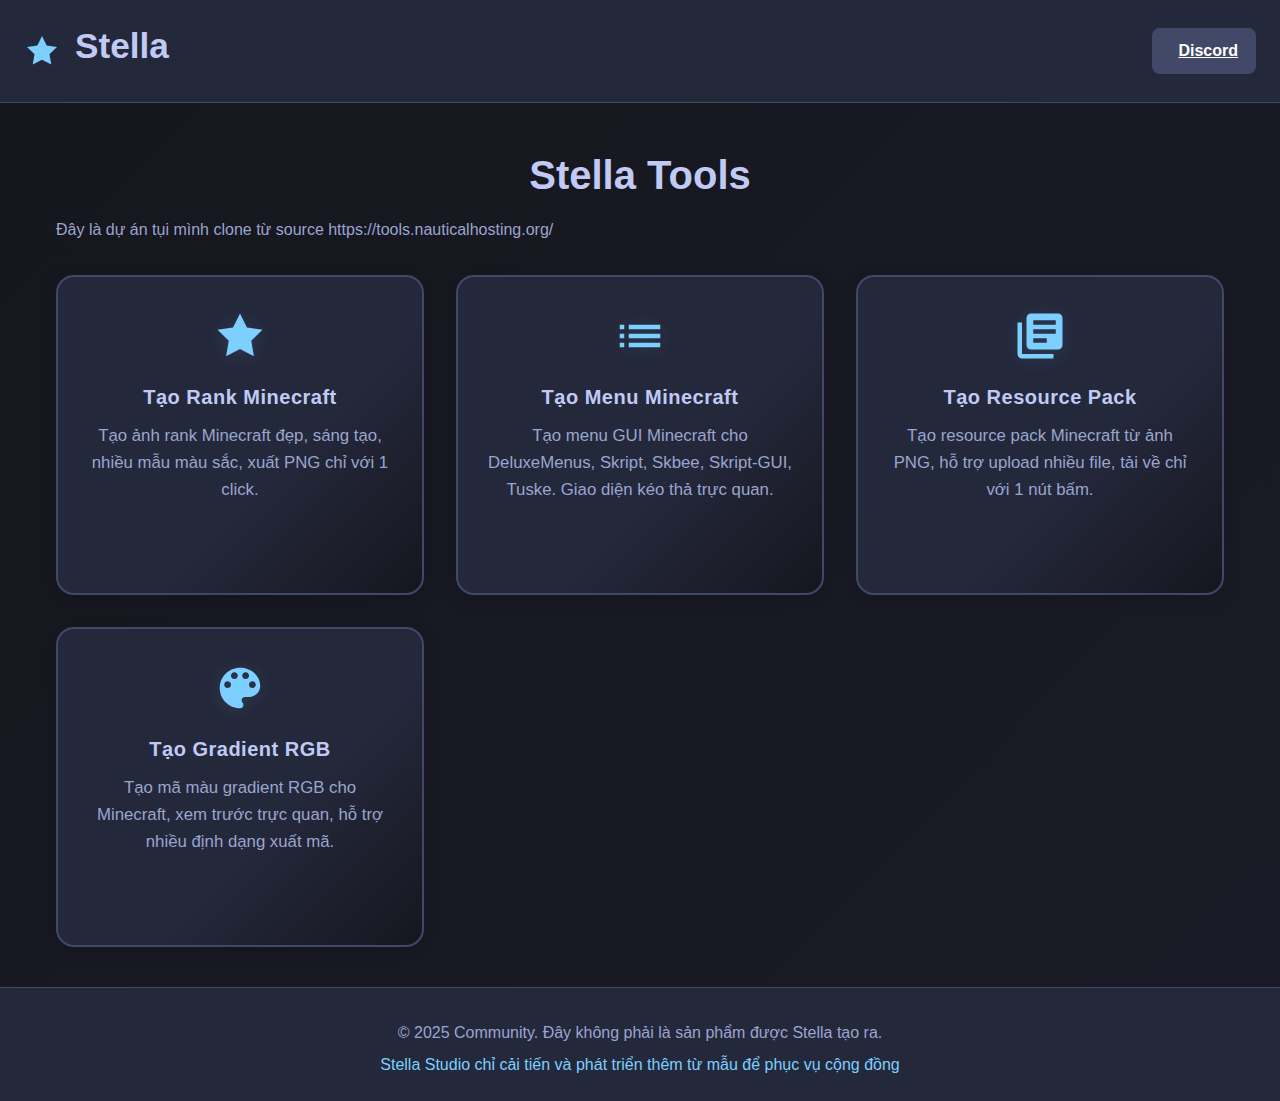
<file: index.html>
<!DOCTYPE html>
<html lang="vi">
<head>
    <meta charset="UTF-8">
    <meta name="viewport" content="width=device-width, initial-scale=1.0">
    <title>Stella Tools - Trang Chủ</title>
    <link rel="stylesheet" href="css/index.css">
</head>
<body>
    <!-- Navigation -->
    <nav>
        <div class="nav-container">
            <div class="nav-logo">
                <svg viewBox="0 0 24 24" xmlns="http://www.w3.org/2000/svg">
                    <path d="M12 2l3.09 6.26L22 9.27l-5 4.87 1.18 6.88L12 17.77l-6.18 3.25L7 14.14 2 9.27l6.91-1.01L12 2z"/>
                </svg>
                <h1>Stella</h1>
            </div>
            <div class="nav-buttons">
                <a href="https://discord.com/servers/stella-studio-minecraft-894469438009651230" target="_blank" class="nav-btn secondary">
                    <svg viewBox="0 0 24 24" fill="currentColor">
                        <path d="M20.317 4.37a19.791 19.791 0 0 0-4.885-1.515.074.074 0 0 0-.079.037c-.21.375-.444.864-.608 1.25a18.27 18.27 0 0 0-5.487 0 12.64 12.64 0 0 0-.617-1.25.077.077 0 0 0-.079-.037A19.736 19.736 0 0 0 3.677 4.37a.07.07 0 0 0-.032.027C.533 9.046-.32 13.58.099 18.057a.082.082 0 0 0 .031.057 19.9 19.9 0 0 0 5.993 3.03.078.078 0 0 0 .084-.028c.462-.63.874-1.295 1.226-1.994a.076.076 0 0 0-.041-.106 13.107 13.107 0 0 1-1.872-.892.077.077 0 0 1-.008-.128 10.2 10.2 0 0 0 .372-.292.074.074 0 0 1 .077-.01c3.928 1.793 8.18 1.793 12.062 0a.074.074 0 0 1 .078.01c.12.098.246.197.373.292a.077.077 0 0 1-.006.127 12.299 12.299 0 0 1-1.873.892.077.077 0 0 0-.041.107c.36.698.772 1.362 1.225 1.993a.076.076 0 0 0 .084.028 19.839 19.839 0 0 0 6.002-3.03.077.077 0 0 0 .032-.054c.5-5.177-.838-9.674-3.549-13.66a.061.061 0 0 0-.031-.03zM8.02 15.33c-1.183 0-2.157-1.085-2.157-2.419 0-1.333.956-2.419 2.157-2.419 1.21 0 2.176 1.096 2.157 2.42 0 1.333-.956 2.418-2.157 2.418zm7.975 0c-1.183 0-2.157-1.085-2.157-2.419 0-1.333.955-2.419 2.157-2.419 1.21 0 2.176 1.096 2.157 2.42 0 1.333-.946 2.418-2.157 2.418z"/>
                    </svg>
                    Discord
                </a>
            </div>
        </div>
    </nav>

    <!-- Main Content -->
    <main>
        <section class="hero">
            <h1>Stella Tools</h1>
            <p>Đây là dự án tụi mình clone từ source https://tools.nauticalhosting.org/</p>
        </section>
        <section class="tools-section">
            <div class="tools-grid">
                <!-- Rank Generator -->
                <div class="tool-card" onclick="window.location.href='rankgen.html'">
                    <svg class="tool-icon" viewBox="0 0 24 24" fill="currentColor">
                        <path d="M12 2l3.09 6.26L22 9.27l-5 4.87 1.18 6.88L12 17.77l-6.18 3.25L7 14.14 2 9.27l6.91-1.01L12 2z"/>
                    </svg>
                    <h3>Tạo Rank Minecraft</h3>
                    <p>Tạo ảnh rank Minecraft đẹp, sáng tạo, nhiều mẫu màu sắc, xuất PNG chỉ với 1 click.</p>
                </div>
                <!-- Menu Generator -->
                <div class="tool-card" onclick="window.location.href='menugen.html'">
                    <svg class="tool-icon" viewBox="0 0 24 24" fill="currentColor">
                        <path d="M3 13h2v-2H3v2zm0 4h2v-2H3v2zm0-8h2V7H3v2zm4 4h14v-2H7v2zm0 4h14v-2H7v2zM7 7v2h14V7H7z"/>
                    </svg>
                    <h3>Tạo Menu Minecraft</h3>
                    <p>Tạo menu GUI Minecraft cho DeluxeMenus, Skript, Skbee, Skript-GUI, Tuske. Giao diện kéo thả trực quan.</p>
                </div>
                <!-- Pack Generator -->
                <div class="tool-card" onclick="window.location.href='packgen.html'">
                    <svg class="tool-icon" viewBox="0 0 24 24" fill="currentColor">
                        <path d="M4 6H2v14c0 1.1.9 2 2 2h14v-2H4V6zm16-4H8c-1.1 0-2 .9-2 2v12c0 1.1.9 2 2 2h12c1.1 0 2-.9 2-2V4c0-1.1-.9-2-2-2zm-1 9H9V9h10v2zm-4 4H9v-2h6v2zm4-8H9V5h10v2z"/>
                    </svg>
                    <h3>Tạo Resource Pack</h3>
                    <p>Tạo resource pack Minecraft từ ảnh PNG, hỗ trợ upload nhiều file, tải về chỉ với 1 nút bấm.</p>
                </div>
                <!-- RGB Generator -->
                <div class="tool-card" onclick="window.location.href='rgbgen.html'">
                    <svg class="tool-icon" viewBox="0 0 24 24" fill="currentColor">
                        <path d="M12 3c-4.97 0-9 4.03-9 9s4.03 9 9 9c.83 0 1.5-.67 1.5-1.5 0-.39-.15-.74-.39-1.01-.23-.26-.38-.61-.38-.99 0-.83.67-1.5 1.5-1.5H16c2.76 0 5-2.24 5-5 0-4.42-4.03-8-9-8zm-5.5 9c-.83 0-1.5-.67-1.5-1.5S5.67 9 6.5 9 8 9.67 8 10.5 7.33 12 6.5 12zm3-4C8.67 8 8 7.33 8 6.5S8.67 5 9.5 5s1.5.67 1.5 1.5S10.33 8 9.5 8zm5 0c-.83 0-1.5-.67-1.5-1.5S13.67 5 14.5 5s1.5.67 1.5 1.5S15.33 8 14.5 8zm3 4c-.83 0-1.5-.67-1.5-1.5S16.67 9 17.5 9s1.5.67 1.5 1.5-.67 1.5-1.5 1.5z"/>
                    </svg>
                    <h3>Tạo Gradient RGB</h3>
                    <p>Tạo mã màu gradient RGB cho Minecraft, xem trước trực quan, hỗ trợ nhiều định dạng xuất mã.</p>
                </div>
            </div>
        </section>
    </main>
    <!-- Footer -->
    <footer>
        <div class="footer-content">
            <p>&copy; 2025 Community. Đây không phải là sản phẩm được Stella tạo ra.</p>
            <p style="color: var(--accent);">Stella Studio chỉ cải tiến và phát triển thêm từ mẫu để phục vụ cộng đồng</p>
        </div>
    </footer>
</body>
</html>
</file>
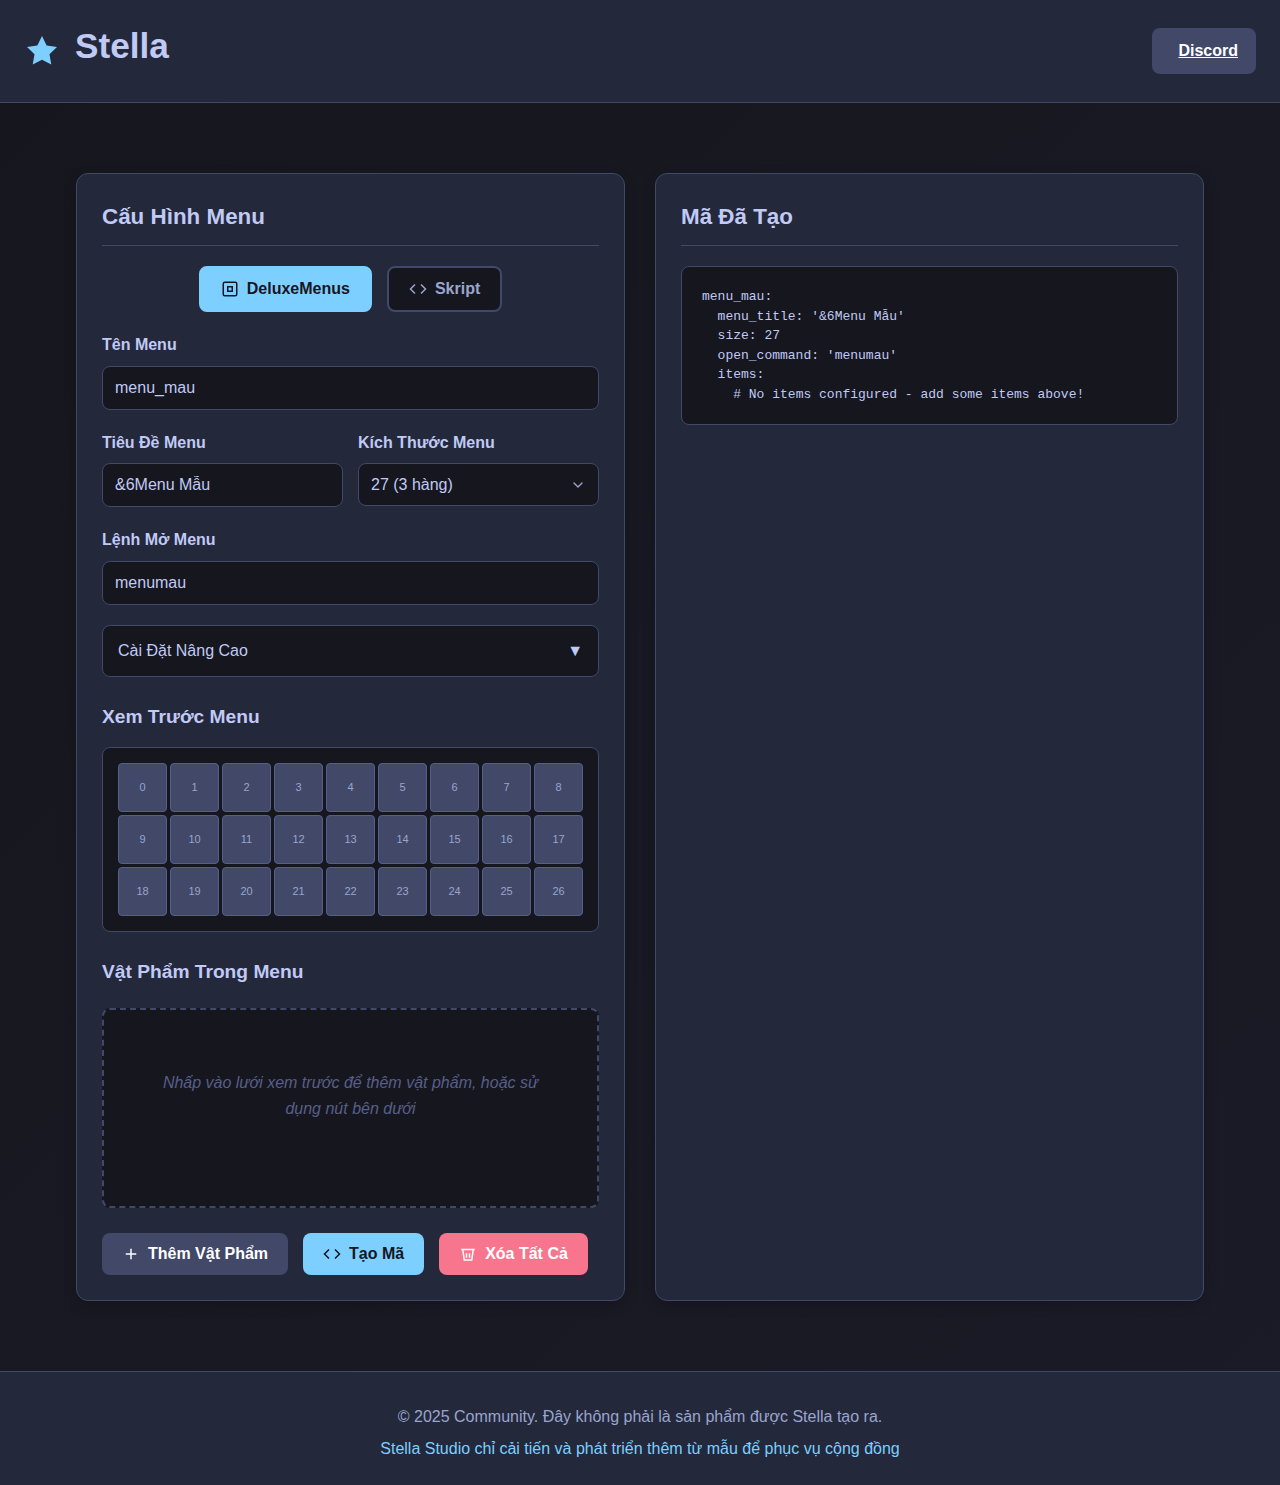
<file: menugen.html>
<!DOCTYPE html>
<html lang="vi">
<head>
    <meta charset="UTF-8">
    <meta name="viewport" content="width=device-width, initial-scale=1.0">
    <title>Tạo Menu Minecraft - Stella Tools</title>
    <link rel="stylesheet" href="css/index.css">
    <link rel="stylesheet" href="css/menugen.css">
</head>
<body>
    <!-- Navigation -->
    <nav>
        <div class="nav-container">
            <div class="nav-logo">
                <svg viewBox="0 0 24 24" xmlns="http://www.w3.org/2000/svg">
                    <path d="M12 2l3.09 6.26L22 9.27l-5 4.87 1.18 6.88L12 17.77l-6.18 3.25L7 14.14 2 9.27l6.91-1.01L12 2z"/>
                </svg>
                <h1>Stella</h1>
            </div>
            <div class="nav-buttons">
                <a href="https://discord.com/servers/stella-studio-minecraft-894469438009651230" target="_blank" class="nav-btn secondary">
                    <svg viewBox="0 0 24 24" fill="currentColor">
                        <path d="M20.317 4.37a19.791 19.791 0 0 0-4.885-1.515.074.074 0 0 0-.079.037c-.21.375-.444.864-.608 1.25a18.27 18.27 0 0 0-5.487 0 12.64 12.64 0 0 0-.617-1.25.077.077 0 0 0-.079-.037A19.736 19.736 0 0 0 3.677 4.37a.07.07 0 0 0-.032.027C.533 9.046-.32 13.58.099 18.057a.082.082 0 0 0 .031.057 19.9 19.9 0 0 0 5.993 3.03.078.078 0 0 0 .084-.028c.462-.63.874-1.295 1.226-1.994a.076.076 0 0 0-.041-.106 13.107 13.107 0 0 1-1.872-.892.077.077 0 0 1-.008-.128 10.2 10.2 0 0 0 .372-.292.074.074 0 0 1 .077-.01c3.928 1.793 8.18 1.793 12.062 0a.074.074 0 0 1 .078.01c.12.098.246.197.373.292a.077.077 0 0 1-.006.127 12.299 12.299 0 0 1-1.873.892.077.077 0 0 0-.041.107c.36.698.772 1.362 1.225 1.993a.076.076 0 0 0 .084.028 19.839 19.839 0 0 0 6.002-3.03.077.077 0 0 0 .032-.054c.5-5.177-.838-9.674-3.549-13.66a.061.061 0 0 0-.031-.03zM8.02 15.33c-1.183 0-2.157-1.085-2.157-2.419 0-1.333.956-2.419 2.157-2.419 1.21 0 2.176 1.096 2.157 2.42 0 1.333-.956 2.418-2.157 2.418zm7.975 0c-1.183 0-2.157-1.085-2.157-2.419 0-1.333.955-2.419 2.157-2.419 1.21 0 2.176 1.096 2.157 2.42 0 1.333-.946 2.418-2.157 2.418z"/>
                    </svg>
                    Discord
                </a>
            </div>
        </div>
    </nav>

    <!-- Main Content -->
    <main>
        <div class="container">
            <div class="card">
                <h2>Cấu Hình Menu</h2>

                <div class="format-selector">
                    <button class="format-btn active" onclick="selectFormat('deluxemenus')">
                        <svg width="18" height="18" viewBox="0 0 24 24" fill="none" stroke="currentColor" stroke-width="2">
                            <rect x="3" y="3" width="18" height="18" rx="2" ry="2"/>
                            <path d="M9 9h6v6h-6z"/>
                        </svg>
                        DeluxeMenus
                    </button>
                    <button class="format-btn" onclick="selectFormat('skript')">
                        <svg width="18" height="18" viewBox="0 0 24 24" fill="none" stroke="currentColor" stroke-width="2">
                            <polyline points="16 18 22 12 16 6"></polyline>
                            <polyline points="8 6 2 12 8 18"></polyline>
                        </svg>
                        Skript
                    </button>
                </div>

                <div class="skript-addon-selector" id="skriptAddonSelector">
                    <button class="addon-btn active" onclick="selectSkriptAddon('builtin')">GUI Mặc Định</button>
                    <button class="addon-btn" onclick="selectSkriptAddon('skriptgui')">Skript-GUI</button>
                    <button class="addon-btn" onclick="selectSkriptAddon('skbee')">skBee</button>
                    <button class="addon-btn" onclick="selectSkriptAddon('tuske')">TuSKe</button>
                </div>

                <div class="form-group">
                    <label for="menuName">Tên Menu</label>
                    <input type="text" id="menuName" placeholder="menu_cua_toi" value="menu_mau">
                </div>

                <div class="form-row">
                    <div class="form-group">
                        <label for="menuTitle">Tiêu Đề Menu</label>
                        <input type="text" id="menuTitle" placeholder="&6Menu Của Tôi" value="&6Menu Mẫu">
                    </div>
                    <div class="form-group">
                        <label for="menuSize">Kích Thước Menu</label>
                        <select id="menuSize">
                            <option value="9">9 (1 hàng)</option>
                            <option value="18">18 (2 hàng)</option>
                            <option value="27" selected>27 (3 hàng)</option>
                            <option value="36">36 (4 hàng)</option>
                            <option value="45">45 (5 hàng)</option>
                            <option value="54">54 (6 hàng)</option>
                        </select>
                    </div>
                </div>

                <div class="form-group" id="openCommandGroup">
                    <label for="openCommand">Lệnh Mở Menu</label>
                    <input type="text" id="openCommand" placeholder="openmenu" value="menumau">
                </div>

                <div class="accordion">
                    <div class="accordion-header" onclick="toggleAccordion('advanced-settings')">
                        Cài Đặt Nâng Cao
                        <span>▼</span>
                    </div>
                    <div class="accordion-content" id="advanced-settings">
                        <div class="form-group" id="permissionGroup">
                            <label for="permission">Quyền Truy Cập</label>
                            <input type="text" id="permission" placeholder="menu.example">
                        </div>
                        <div class="form-group" id="updateIntervalGroup">
                            <label for="updateInterval">Thời Gian Cập Nhật (tick)</label>
                            <input type="number" id="updateInterval" placeholder="20" value="20">
                        </div>
                    </div>
                </div>

                <div class="preview-section">
                    <h3>Xem Trước Menu</h3>
                    <div class="preview-grid" id="menuPreview"></div>
                </div>

                <div class="preview-section">
                    <h3>Vật Phẩm Trong Menu</h3>
                    <div class="items-container" id="itemsContainer">
                        <div class="empty-state">
                            Nhấp vào lưới xem trước để thêm vật phẩm, hoặc sử dụng nút bên dưới
                        </div>
                    </div>
                </div>

                <div class="button-group">
                    <button class="secondary" onclick="addMenuItem()">
                        <svg width="18" height="18" viewBox="0 0 24 24" fill="none" stroke="currentColor" stroke-width="2">
                            <line x1="12" y1="5" x2="12" y2="19"></line>
                            <line x1="5" y1="12" x2="19" y2="12"></line>
                        </svg>
                        Thêm Vật Phẩm
                    </button>
                    <button onclick="generateCode()">
                        <svg width="18" height="18" viewBox="0 0 24 24" fill="none" stroke="currentColor" stroke-width="2">
                            <polyline points="16 18 22 12 16 6"></polyline>
                            <polyline points="8 6 2 12 8 18"></polyline>
                        </svg>
                        Tạo Mã
                    </button>
                    <button class="danger" onclick="clearAll()">
                        <svg width="18" height="18" viewBox="0 0 24 24" fill="none" stroke="currentColor" stroke-width="2">
                            <polyline points="3 6 5 6 21 6"></polyline>
                            <path d="m19 6-2 14H7L5 6"></path>
                            <path d="M10 11v6"></path>
                            <path d="M14 11v6"></path>
                        </svg>
                        Xóa Tất Cả
                    </button>
                </div>
            </div>

            <div class="card">
                <h2>Mã Đã Tạo</h2>
                <div class="output-container" id="output">
                    <div class="format-indicator" id="formatIndicator">DeluxeMenus</div>
                    <button class="copy-btn" onclick="copyToClipboard()">
                        <svg width="16" height="16" viewBox="0 0 24 24" fill="none" stroke="currentColor" stroke-width="2">
                            <rect x="9" y="9" width="13" height="13" rx="2" ry="2"></rect>
                            <path d="M5 15H4a2 2 0 0 1-2-2V4a2 2 0 0 1 2-2h9a2 2 0 0 1 2 2v1"></path>
                        </svg>
                        Sao Chép
                    </button>
                    Nhấp "Tạo Mã" để xem cấu hình của bạn...
                </div>
            </div>
        </div>
    </main>

    <!-- Footer -->
    <footer>
        <div class="footer-content">
            <p>&copy; 2025 Community. Đây không phải là sản phẩm được Stella tạo ra.</p>
            <p style="color: var(--accent);">Stella Studio chỉ cải tiến và phát triển thêm từ mẫu để phục vụ cộng đồng</p>
        </div>
    </footer>

    <script src="js/menugen.js"></script>
</body>
</html>
</file>
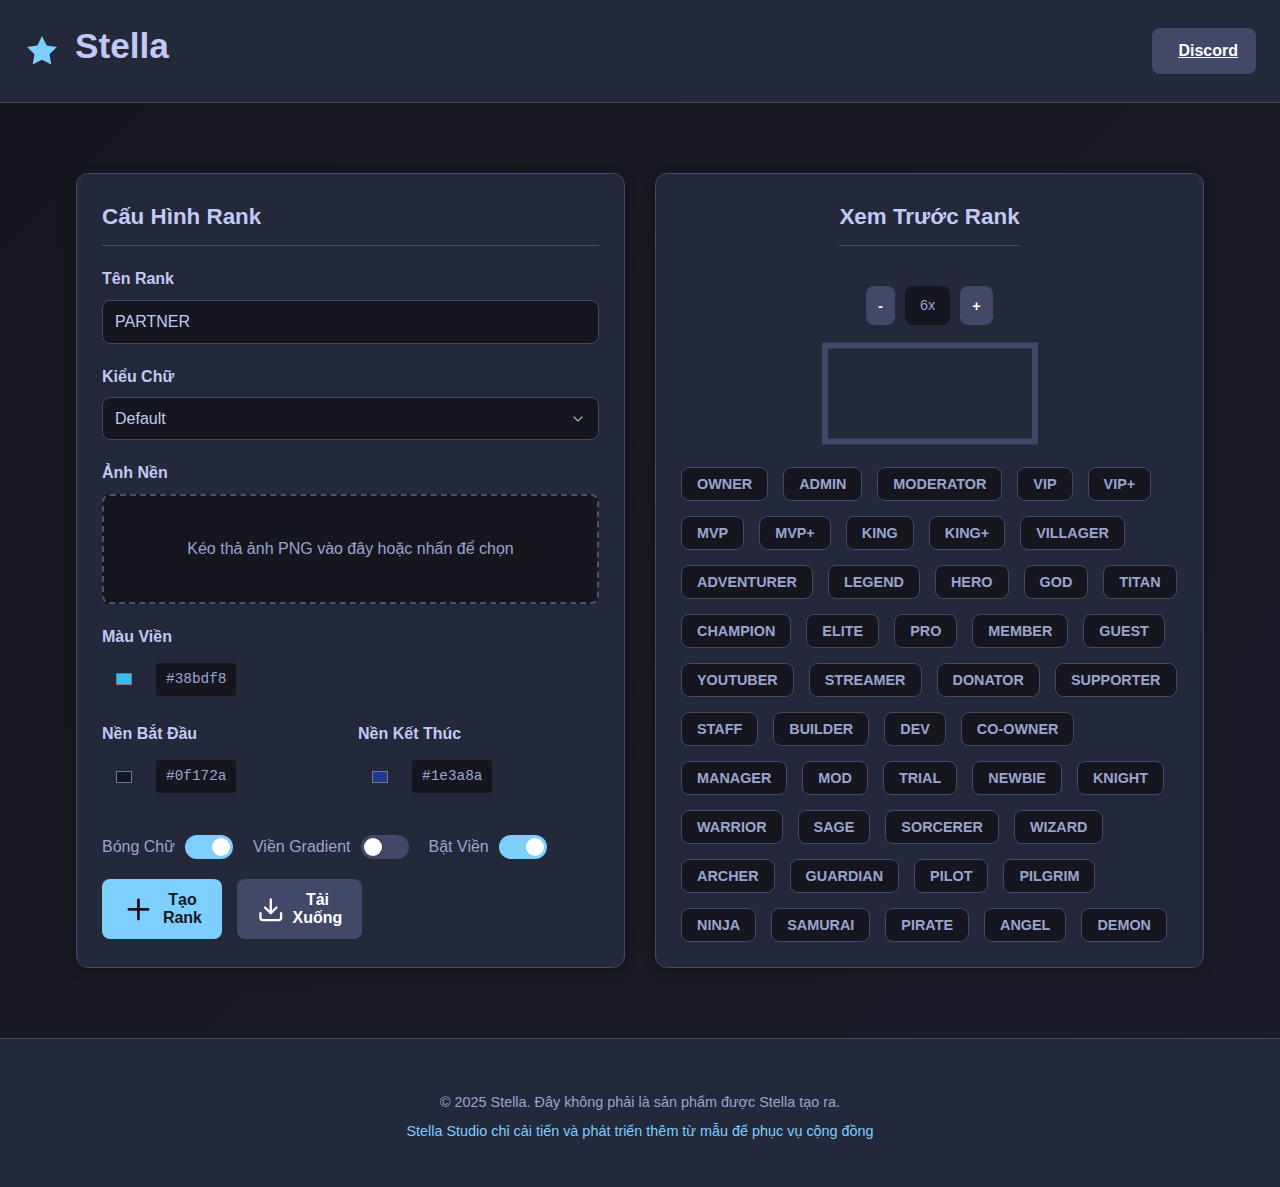
<file: rankgen.html>
<!DOCTYPE html>
<html lang="vi">
<head>
  <meta charset="UTF-8">
  <meta name="viewport" content="width=device-width, initial-scale=1.0">
  <title>Tạo Rank Minecraft - Stella Tools</title>
  <link rel="stylesheet" href="css/index.css">
  <link rel="stylesheet" href="css/rankgen.css">
</head>
<body>
  <!-- Navigation -->
  <nav>
    <div class="nav-container">
      <div class="nav-logo">
        <svg viewBox="0 0 24 24" xmlns="http://www.w3.org/2000/svg">
          <path d="M12 2l3.09 6.26L22 9.27l-5 4.87 1.18 6.88L12 17.77l-6.18 3.25L7 14.14 2 9.27l6.91-1.01L12 2z"/>
        </svg>
        <h1>Stella</h1>
      </div>
      <div class="nav-buttons">
        <a href="https://discord.com/servers/stella-studio-minecraft-894469438009651230" target="_blank" class="nav-btn secondary">
          <svg viewBox="0 0 24 24" fill="currentColor">
            <path d="M20.317 4.37a19.791 19.791 0 0 0-4.885-1.515.074.074 0 0 0-.079.037c-.21.375-.444.864-.608 1.25a18.27 18.27 0 0 0-5.487 0 12.64 12.64 0 0 0-.617-1.25.077.077 0 0 0-.079-.037A19.736 19.736 0 0 0 3.677 4.37a.07.07 0 0 0-.032.027C.533 9.046-.32 13.58.099 18.057a.082.082 0 0 0 .031.057 19.9 19.9 0 0 0 5.993 3.03.078.078 0 0 0 .084-.028c.462-.63.874-1.295 1.226-1.994a.076.076 0 0 0-.041-.106 13.107 13.107 0 0 1-1.872-.892.077.077 0 0 1-.008-.128 10.2 10.2 0 0 0 .372-.292.074.074 0 0 1 .077-.01c3.928 1.793 8.18 1.793 12.062 0a.074.074 0 0 1 .078.01c.12.098.246.197.373.292a.077.077 0 0 1-.006.127 12.299 12.299 0 0 1-1.873.892.077.077 0 0 0-.041.107c.36.698.772 1.362 1.225 1.993a.076.076 0 0 0 .084.028 19.839 19.839 0 0 0 6.002-3.03.077.077 0 0 0 .032-.054c.5-5.177-.838-9.674-3.549-13.66a.061.061 0 0 0-.031-.03zM8.02 15.33c-1.183 0-2.157-1.085-2.157-2.419 0-1.333.956-2.419 2.157-2.419 1.21 0 2.176 1.096 2.157 2.42 0 1.333-.956 2.418-2.157 2.418zm7.975 0c-1.183 0-2.157-1.085-2.157-2.419 0-1.333.955-2.419 2.157-2.419 1.21 0 2.176 1.096 2.157 2.42 0 1.333-.946 2.418-2.157 2.418z"/>
          </svg>
          Discord
        </a>
      </div>
    </div>
  </nav>

  <!-- Main Content -->
  <main>
    <div class="container">
      <div class="card">
        <h2>Cấu Hình Rank</h2>
        <div class="form-group">
          <label for="rankText">Tên Rank</label>
          <input type="text" id="rankText" value="PARTNER" placeholder="Nhập tên rank..." maxlength="15">
        </div>
        <div class="form-group">
          <label for="fontStyle">Kiểu Chữ</label>
          <select id="fontStyle">
            <option value="default">Mặc Định</option>
            <option value="rounded">Bo Góc</option>
            <option value="small">Nhỏ</option>
            <option value="big_ranks">Lớn</option>
            <option value="border_ranks">Viền</option>
          </select>
        </div>
        <div class="form-group">
          <label for="backgroundImage">Ảnh Nền</label>
          <div class="drop-zone" id="dropZone">
            <p>Kéo thả ảnh PNG vào đây hoặc nhấn để chọn</p>
            <input type="file" id="backgroundImageInput" accept="image/png" style="display: none;">
          </div>
          <div class="background-controls" id="backgroundControls" style="display: none;">
            <button type="button" id="removeBackground" class="secondary">Xóa Ảnh Nền</button>
            <span id="backgroundInfo"></span>
          </div>
        </div>
        <div class="form-row">
          <div class="form-group">
            <label for="borderColor">Màu Viền</label>
            <div class="color-preview">
              <input type="color" id="borderColor" value="#38bdf8">
              <span class="color-value" id="borderColorValue">#38bdf8</span>
            </div>
          </div>
          <div class="form-group" style="display: none;">
            <label for="borderEndColor">Màu Viền Kết Thúc</label>
            <div class="color-preview">
              <input type="color" id="borderEndColor" value="#38bdf8">
              <span class="color-value" id="borderEndColorValue">#38bdf8</span>
            </div>
          </div>
        </div>
        <div class="form-row">
          <div class="form-group">
            <label for="bgColorStart">Nền Bắt Đầu</label>
            <div class="color-preview">
              <input type="color" id="bgColorStart" value="#0f172a">
              <span class="color-value" id="bgStartValue">#0f172a</span>
            </div>
          </div>
          <div class="form-group">
            <label for="bgColorEnd">Nền Kết Thúc</label>
            <div class="color-preview">
              <input type="color" id="bgColorEnd" value="#1e3a8a">
              <span class="color-value" id="bgEndValue">#1e3a8a</span>
            </div>
          </div>
        </div>
        <div class="options">
          <label class="option-toggle" style="display: flex;">
            <span>Bóng Chữ</span>
            <label class="toggle">
              <input type="checkbox" id="enableShadow" checked>
              <span class="slider"></span>
            </label>
          </label>
          <label class="option-toggle">
            <span>Viền Gradient</span>
            <label class="toggle">
              <input type="checkbox" id="enableGradientBorder">
              <span class="slider"></span>
            </label>
          </label>
          <label class="option-toggle">
            <span>Bật Viền</span>
            <label class="toggle">
              <input type="checkbox" id="enableBorder" checked>
              <span class="slider"></span>
            </label>
          </label>
        </div>
        <div class="button-group">
          <button id="generateBtn" onclick="generateRank()">
            <svg xmlns="http://www.w3.org/2000/svg" viewBox="0 0 24 24" fill="none" stroke="currentColor" stroke-width="2" stroke-linecap="round" stroke-linejoin="round">
              <path d="M12 5v14M5 12h14"></path>
            </svg>
            Tạo Rank
          </button>
          <button id="downloadBtn" onclick="downloadImage()" class="secondary">
            <svg xmlns="http://www.w3.org/2000/svg" viewBox="0 0 24 24" fill="none" stroke="currentColor" stroke-width="2" stroke-linecap="round" stroke-linejoin="round">
              <path d="M21 15v4a2 2 0 01-2 2H5a2 2 0 01-2-2v-4M7 10l5 5 5-5M12 15V3"></path>
            </svg>
            Tải Xuống
          </button>
        </div>
      </div>
      <div class="card output-area">
        <h2 class="preview-header">Xem Trước Rank</h2>
        <div class="zoom-controls">
          <button class="zoom-btn" onclick="adjustZoom(-1)">-</button>
          <span class="zoom-level" id="zoomLevel">6x</span>
          <button class="zoom-btn" onclick="adjustZoom(1)">+</button>
        </div>
        <div class="rank-wrapper">
          <canvas id="rankCanvas" class="rank-display" width="34" height="15" style="display: block;"></canvas>
          <div id="loadingIndicator" class="loading-indicator" style="display: none;">
            <svg xmlns="http://www.w3.org/2000/svg" width="24" height="24" viewBox="0 0 24 24" fill="none" stroke="currentColor" stroke-width="2" stroke-linecap="round" stroke-linejoin="round">
              <circle cx="12" cy="12" r="10"></circle>
              <path d="M12 6v6l4 2"></path>
            </svg>
            Đang tải font...
          </div>
        </div>
        <div class="examples">
          <button class="example-btn" onclick="loadExample('OWNER', '#ff0000', '#ff0000', '#000000', '#3b0764', true, 'default', false)">OWNER</button>
          <button class="example-btn" onclick="loadExample('ADMIN', '#ffff00', '#ffff00', '#3b0764', '#701a75', true, 'default', false)">ADMIN</button>
          <button class="example-btn" onclick="loadExample('MODERATOR', '#00ff00', '#0000ff', '#0f172a', '#1e3a8a', true, 'default', true)">MODERATOR</button>
          <button class="example-btn" onclick="loadExample('VIP', '#f59e0b', '#f59e0b', '#16161e', '#7c2d12', true, 'default', false)">VIP</button>
          <button class="example-btn" onclick="loadExample('VIP+', '#fbbf24', '#f59e0b', '#16161e', '#fde68a', true, 'default', true)">VIP+</button>
          <button class="example-btn" onclick="loadExample('MVP', '#38bdf8', '#38bdf8', '#16161e', '#0ea5e9', true, 'default', false)">MVP</button>
          <button class="example-btn" onclick="loadExample('MVP+', '#0ea5e9', '#38bdf8', '#16161e', '#7dd3fc', true, 'default', true)">MVP+</button>
          <button class="example-btn" onclick="loadExample('KING', '#a21caf', '#a21caf', '#16161e', '#f472b6', true, 'default', false)">KING</button>
          <button class="example-btn" onclick="loadExample('KING+', '#f472b6', '#a21caf', '#16161e', '#f9a8d4', true, 'default', true)">KING+</button>
          <button class="example-btn" onclick="loadExample('VILLAGER', '#a3e635', '#a3e635', '#16161e', '#84cc16', false, 'default', false)">VILLAGER</button>
          <button class="example-btn" onclick="loadExample('ADVENTURER', '#f87171', '#fbbf24', '#16161e', '#f472b6', true, 'default', false)">ADVENTURER</button>
          <button class="example-btn" onclick="loadExample('LEGEND', '#f43f5e', '#f59e42', '#16161e', '#fbbf24', true, 'default', true)">LEGEND</button>
          <button class="example-btn" onclick="loadExample('HERO', '#2563eb', '#38bdf8', '#16161e', '#a5b4fc', true, 'default', false)">HERO</button>
          <button class="example-btn" onclick="loadExample('GOD', '#f59e42', '#f43f5e', '#16161e', '#fde68a', true, 'default', true)">GOD</button>
          <button class="example-btn" onclick="loadExample('TITAN', '#7c3aed', '#f472b6', '#16161e', '#a21caf', true, 'default', false)">TITAN</button>
          <button class="example-btn" onclick="loadExample('CHAMPION', '#fbbf24', '#38bdf8', '#16161e', '#f472b6', true, 'default', true)">CHAMPION</button>
          <button class="example-btn" onclick="loadExample('ELITE', '#a3e635', '#38bdf8', '#16161e', '#fbbf24', true, 'default', false)">ELITE</button>
          <button class="example-btn" onclick="loadExample('PRO', '#f43f5e', '#38bdf8', '#16161e', '#fbbf24', true, 'default', false)">PRO</button>
          <button class="example-btn" onclick="loadExample('MEMBER', '#38bdf8', '#a3e635', '#16161e', '#fbbf24', false, 'default', false)">MEMBER</button>
          <button class="example-btn" onclick="loadExample('GUEST', '#a1a1aa', '#a1a1aa', '#16161e', '#d4d4d8', false, 'default', false)">GUEST</button>
          <button class="example-btn" onclick="loadExample('YOUTUBER', '#ef4444', '#fbbf24', '#16161e', '#fde68a', true, 'default', true)">YOUTUBER</button>
          <button class="example-btn" onclick="loadExample('STREAMER', '#a21caf', '#38bdf8', '#16161e', '#f472b6', true, 'default', false)">STREAMER</button>
          <button class="example-btn" onclick="loadExample('DONATOR', '#f59e0b', '#fbbf24', '#16161e', '#fde68a', true, 'default', false)">DONATOR</button>
          <button class="example-btn" onclick="loadExample('SUPPORTER', '#38bdf8', '#a3e635', '#16161e', '#fbbf24', false, 'default', false)">SUPPORTER</button>
          <button class="example-btn" onclick="loadExample('STAFF', '#f43f5e', '#fbbf24', '#16161e', '#fde68a', true, 'default', false)">STAFF</button>
          <button class="example-btn" onclick="loadExample('BUILDER', '#a3e635', '#38bdf8', '#16161e', '#fbbf24', false, 'default', false)">BUILDER</button>
          <button class="example-btn" onclick="loadExample('DEV', '#7c3aed', '#38bdf8', '#16161e', '#a21caf', true, 'default', false)">DEV</button>
          <button class="example-btn" onclick="loadExample('CO-OWNER', '#f43f5e', '#ff0000', '#16161e', '#fde68a', true, 'default', true)">CO-OWNER</button>
          <button class="example-btn" onclick="loadExample('MANAGER', '#fbbf24', '#f59e0b', '#16161e', '#fde68a', true, 'default', false)">MANAGER</button>
          <button class="example-btn" onclick="loadExample('MOD', '#00ff00', '#0000ff', '#0f172a', '#1e3a8a', true, 'default', true)">MOD</button>
          <button class="example-btn" onclick="loadExample('TRIAL', '#a1a1aa', '#fbbf24', '#16161e', '#fde68a', false, 'default', false)">TRIAL</button>
          <button class="example-btn" onclick="loadExample('NEWBIE', '#38bdf8', '#a1a1aa', '#16161e', '#fbbf24', false, 'default', false)">NEWBIE</button>
          <button class="example-btn" onclick="loadExample('KNIGHT', '#64748b', '#a3e635', '#16161e', '#fbbf24', true, 'default', false)">KNIGHT</button>
          <button class="example-btn" onclick="loadExample('WARRIOR', '#f87171', '#fbbf24', '#16161e', '#f472b6', true, 'default', false)">WARRIOR</button>
          <button class="example-btn" onclick="loadExample('SAGE', '#a3e635', '#38bdf8', '#16161e', '#fbbf24', true, 'default', false)">SAGE</button>
          <button class="example-btn" onclick="loadExample('SORCERER', '#7c3aed', '#f472b6', '#16161e', '#a21caf', true, 'default', false)">SORCERER</button>
          <button class="example-btn" onclick="loadExample('WIZARD', '#2563eb', '#38bdf8', '#16161e', '#a5b4fc', true, 'default', false)">WIZARD</button>
          <button class="example-btn" onclick="loadExample('ARCHER', '#a3e635', '#38bdf8', '#16161e', '#fbbf24', false, 'default', false)">ARCHER</button>
          <button class="example-btn" onclick="loadExample('GUARDIAN', '#f43f5e', '#f59e42', '#16161e', '#fbbf24', true, 'default', true)">GUARDIAN</button>
          <button class="example-btn" onclick="loadExample('PILOT', '#38bdf8', '#a3e635', '#16161e', '#fbbf24', false, 'default', false)">PILOT</button>
          <button class="example-btn" onclick="loadExample('PILGRIM', '#a1a1aa', '#fbbf24', '#16161e', '#fde68a', false, 'default', false)">PILGRIM</button>
          <button class="example-btn" onclick="loadExample('NINJA', '#0ea5e9', '#38bdf8', '#16161e', '#7dd3fc', true, 'default', true)">NINJA</button>
          <button class="example-btn" onclick="loadExample('SAMURAI', '#f59e0b', '#fbbf24', '#16161e', '#fde68a', true, 'default', false)">SAMURAI</button>
          <button class="example-btn" onclick="loadExample('PIRATE', '#f43f5e', '#38bdf8', '#16161e', '#fbbf24', true, 'default', false)">PIRATE</button>
          <button class="example-btn" onclick="loadExample('ANGEL', '#fbbf24', '#38bdf8', '#16161e', '#f472b6', true, 'default', true)">ANGEL</button>
          <button class="example-btn" onclick="loadExample('DEMON', '#a21caf', '#f43f5e', '#16161e', '#f472b6', true, 'default', false)">DEMON</button>


        </div>
      </div>
    </div>
  </main>
  <!-- Footer -->
  <footer>
    <div class="footer-content">
      <p>&copy; 2025 Stella. Đây không phải là sản phẩm được Stella tạo ra.</p>
      <p style="color: var(--accent);">Stella Studio chỉ cải tiến và phát triển thêm từ mẫu để phục vụ cộng đồng</p>
    </div>
  </footer>
  <script src="js/rankgen.js"></script>
</body>
</html>
</file>
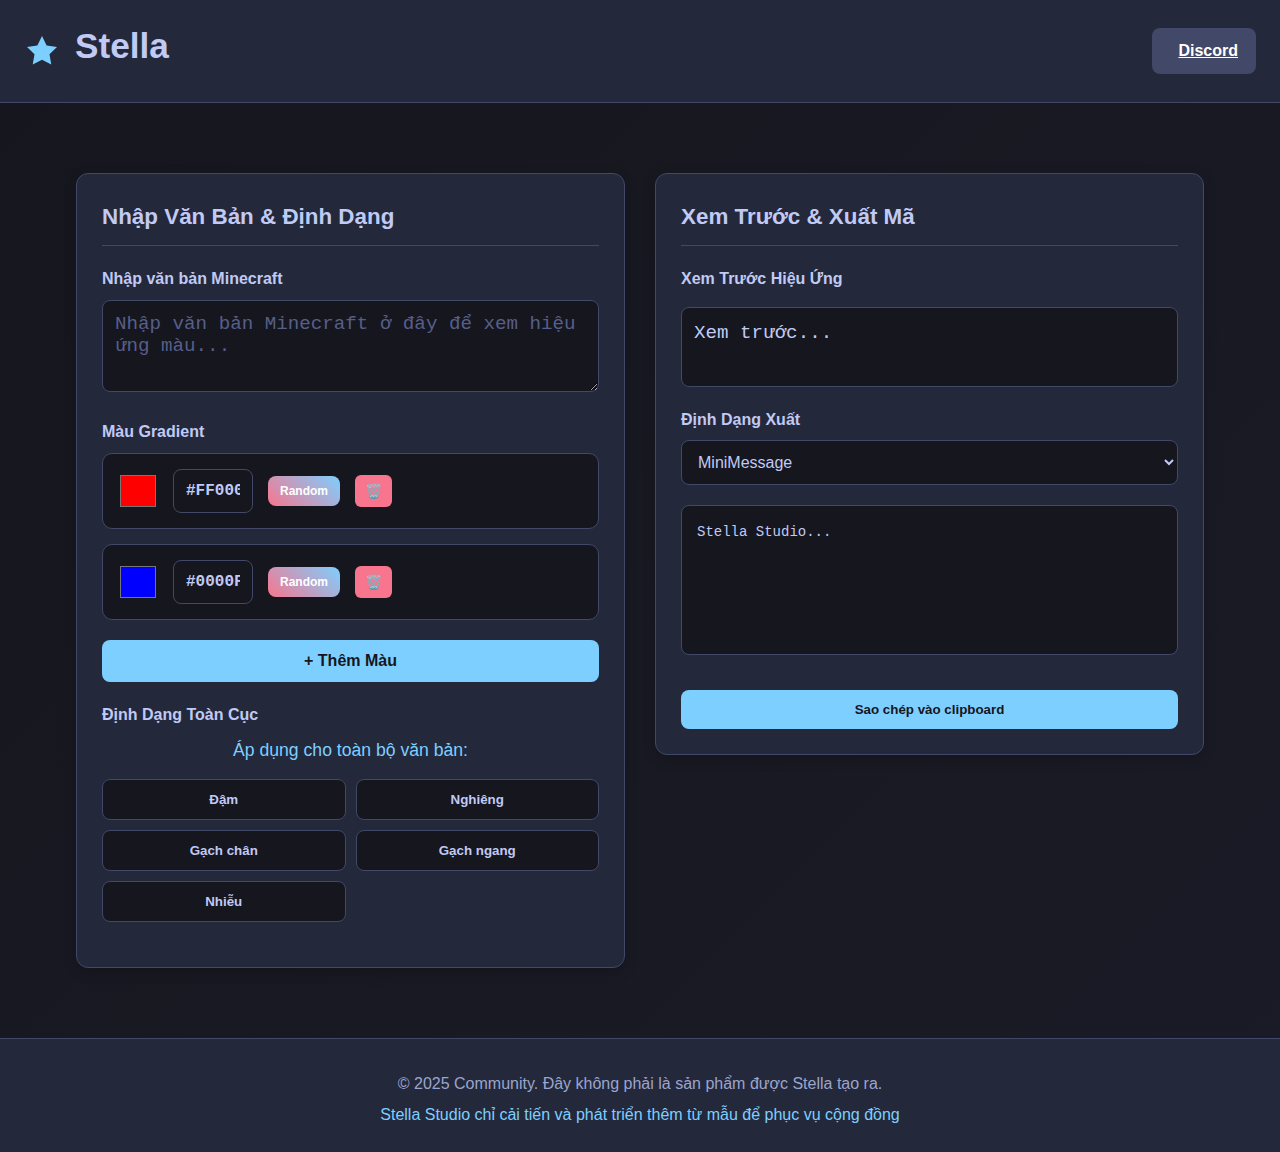
<file: rgbgen.html>
<!DOCTYPE html>
<html lang="vi">
<head>
    <meta charset="UTF-8">
    <meta name="viewport" content="width=device-width, initial-scale=1.0">
    <title>Stella Tools - Tạo Gradient RGB</title>
    <link rel="stylesheet" href="css/index.css">
    <link rel="stylesheet" href="css/rgbgen.css">
</head>
<body>
    <!-- Navigation -->
    <nav>
        <div class="nav-container">
            <div class="nav-logo">
                <svg viewBox="0 0 24 24" xmlns="http://www.w3.org/2000/svg">
                    <path d="M12 2l3.09 6.26L22 9.27l-5 4.87 1.18 6.88L12 17.77l-6.18 3.25L7 14.14 2 9.27l6.91-1.01L12 2z"/>
                </svg>
                <h1>Stella</h1>
            </div>
            <div class="nav-buttons">
                <a href="https://discord.com/servers/stella-studio-minecraft-894469438009651230" target="_blank" class="nav-btn secondary">
                    <svg viewBox="0 0 24 24" fill="currentColor">
                        <path d="M20.317 4.37a19.791 19.791 0 0 0-4.885-1.515.074.074 0 0 0-.079.037c-.21.375-.444.864-.608 1.25a18.27 18.27 0 0 0-5.487 0 12.64 12.64 0 0 0-.617-1.25.077.077 0 0 0-.079-.037A19.736 19.736 0 0 0 3.677 4.37a.07.07 0 0 0-.032.027C.533 9.046-.32 13.58.099 18.057a.082.082 0 0 0 .031.057 19.9 19.9 0 0 0 5.993 3.03.078.078 0 0 0 .084-.028c.462-.63.874-1.295 1.226-1.994a.076.076 0 0 0-.041-.106 13.107 13.107 0 0 1-1.872-.892.077.077 0 0 1-.008-.128 10.2 10.2 0 0 0 .372-.292.074.074 0 0 1 .077-.01c3.928 1.793 8.18 1.793 12.062 0a.074.074 0 0 1 .078.01c.12.098.246.197.373.292a.077.077 0 0 1-.006.127 12.299 12.299 0 0 1-1.873.892.077.077 0 0 0-.041.107c.36.698.772 1.362 1.225 1.993a.076.076 0 0 0 .084.028 19.839 19.839 0 0 0 6.002-3.03.077.077 0 0 0 .032-.054c.5-5.177-.838-9.674-3.549-13.66a.061.061 0 0 0-.031-.03zM8.02 15.33c-1.183 0-2.157-1.085-2.157-2.419 0-1.333.956-2.419 2.157-2.419 1.21 0 2.176 1.096 2.157 2.42 0 1.333-.956 2.418-2.157 2.418zm7.975 0c-1.183 0-2.157-1.085-2.157-2.419 0-1.333.955-2.419 2.157-2.419 1.21 0 2.176 1.096 2.157 2.42 0 1.333-.946 2.418-2.157 2.418z"/>
                    </svg>
                    Discord
                </a>
            </div>
        </div>
    </nav>

    <!-- Main Content -->
    <main>
        <div class="container">
            <!-- Left: Input -->
            <div>
                <div class="card">
                    <h2>Nhập Văn Bản &amp; Định Dạng</h2>
                    <div class="form-group">
                        <label for="previewInput">Nhập văn bản Minecraft</label>
                        <textarea class="preview-input" id="previewInput" placeholder="Nhập văn bản Minecraft ở đây để xem hiệu ứng màu..." oninput="updatePreview()" rows="3"></textarea>
                    </div>
                    <div class="form-group">
                        <label>Màu Gradient</label>
                        <div class="colors-list" id="colorsList"></div>
                        <div class="button-group">
                            <button class="add-color-btn" onclick="addColor()">+ Thêm Màu</button>
                        </div>
                    </div>
                    <div class="form-group">
                        <label>Định Dạng Toàn Cục</label>
                        <div class="format-label">Áp dụng cho toàn bộ văn bản:</div>
                        <div class="formatting-options">
                            <button class="format-btn" id="boldBtn" onclick="toggleGlobalFormat('bold')">Đậm</button>
                            <button class="format-btn" id="italicBtn" onclick="toggleGlobalFormat('italic')">Nghiêng</button>
                            <button class="format-btn" id="underlineBtn" onclick="toggleGlobalFormat('underline')">Gạch chân</button>
                            <button class="format-btn" id="strikethroughBtn" onclick="toggleGlobalFormat('strikethrough')">Gạch ngang</button>
                            <button class="format-btn" id="obfuscateBtn" onclick="toggleGlobalFormat('obfuscate')">Nhiễu</button>
                        </div>
                    </div>
                </div>
            </div>
            <!-- Right: Output -->
            <div>
                <div class="card">
                    <h2>Xem Trước &amp; Xuất Mã</h2>
                    <div class="form-group">
                        <label>Xem Trước Hiệu Ứng</label>
                        <div class="preview-output" id="previewOutput">Nhập văn bản phía trên để xem hiệu ứng gradient...</div>
                    </div>
                    <div class="form-group">
                        <label for="exportDropdown">Định Dạng Xuất</label>
                        <select class="export-dropdown" id="exportDropdown" onchange="updateExport()">
                            <option value="minimessage">MiniMessage</option>
                            <option value="bukkit">&#rrggbb&l</option>
                            <option value="legacy">§x§r§r§g§g§b§b&l</option>
                            <option value="essentials">&x&r&r&g&g&b&b&l</option>
                            <option value="placeholderapi"><#rrggbb>&l</option>
                            <option value="doublehash"><##rrggbb>&l</option>
                            <option value="bbcode">[COLOR=#rrggbb][/COLOR]</option>
                        </select>
                    </div>
                    <div class="export-output" id="exportOutput">
                        Thêm văn bản và màu để xem mã xuất...
                    </div>
                    <div class="button-group">
                        <button class="copy-btn" id="copyBtn" onclick="copyToClipboard()">Sao chép vào clipboard</button>
                    </div>
                </div>
            </div>
        </div>
    </main>
    <!-- Footer -->
    <footer>
        <div class="footer-content">
            <p>&copy; 2025 Community. Đây không phải là sản phẩm được Stella tạo ra.</p>
            <p style="color: var(--accent);">Stella Studio chỉ cải tiến và phát triển thêm từ mẫu để phục vụ cộng đồng</p>
        </div>
    </footer>
    <script src="js/rgbgen.js"></script>
</body>
</html>
</file>
<file: css/index.css>
:root {
    --body: #1a1b26;
    --secondBG: #24283b;
    --thirdBG: #16161e;
    --accent: #7dcfff;
    --mainText: #c0caf5;
    --text: #9aa5ce;
    --boxShadow: 0 4px 15px -3px rgba(0, 0, 0, 0.3);
}

* {
    margin: 0;
    padding: 0;
    box-sizing: border-box;
}

body {
    background: linear-gradient(135deg, var(--thirdBG) 0%, var(--body) 100%);
    color: var(--text);
    font-family: -apple-system, BlinkMacSystemFont, 'Segoe UI', Roboto, 'Helvetica Neue', Arial, sans-serif;
    line-height: 1.6;
    min-height: 100vh;
    -webkit-font-smoothing: antialiased;
    -moz-osx-font-smoothing: grayscale;
}

/* Navigation */
nav {
    width: 100%;
    background: var(--secondBG);
    border-bottom: 1px solid #414868;
    padding: 18px 0;
    position: sticky;
    top: 0;
    z-index: 10;
}

.nav-container {
    max-width: 1400px;
    margin: 0 auto;
    display: flex;
    align-items: center;
    justify-content: space-between;
    padding: 0 24px;
}

.nav-logo {
    display: flex;
    align-items: center;
    gap: 15px;
}

.nav-logo svg {
    width: 36px;
    height: 36px;
    fill: var(--accent);
}

.nav-logo h1 {
    font-weight: 700;
    font-size: 2.2rem;
    color: var(--mainText);
}

.nav-buttons {
    display: flex;
    gap: 12px;
}

.nav-btn {
    background: var(--accent);
    color: #16161e;
    font-weight: 600;
    border: none;
    border-radius: 8px;
    padding: 10px 18px;
    cursor: pointer;
    font-size: 1rem;
    display: flex;
    align-items: center;
    gap: 8px;
    transition: background 0.2s, color 0.2s, box-shadow 0.2s;
}

.nav-btn.secondary {
    background: #414868;
    color: white;
}

.nav-btn:hover {
    background: #9ece6a;
    color: #16161e;
    box-shadow: 0 4px 12px rgba(122, 162, 247, 0.25);
}

/* Main Content */
main {
    max-width: 1200px;
    margin: 0 auto;
    padding: 40px 16px;
}

.container {
    display: flex;
    flex-direction: column;
    gap: 30px;
}

h1 {
    font-size: 2.5rem;
    font-weight: 700;
    color: var(--mainText);
    text-align: center;
    margin-bottom: 10px;
}

.subtitle {
    color: var(--text);
    text-align: center;
    font-size: 1.1rem;
    margin-bottom: 30px;
}

/* Tools Grid */
.tools-grid {
    display: grid;
    grid-template-columns: repeat(auto-fit, minmax(270px, 1fr));
    gap: 32px;
    margin-top: 32px;
}

.tool-card {
    background: linear-gradient(135deg, var(--secondBG) 60%, var(--thirdBG) 100%);
    border: 2px solid #414868;
    border-radius: 18px;
    box-shadow: 0 4px 18px -4px rgba(0,0,0,0.25);
    padding: 32px 28px 28px 28px;
    display: flex;
    flex-direction: column;
    align-items: center;
    cursor: pointer;
    transition: box-shadow 0.25s, border-color 0.25s, transform 0.18s, background 0.25s;
    position: relative;
    overflow: hidden;
    min-height: 320px;
}

.tool-card:hover {
    box-shadow: 0 8px 32px 0 rgba(125,207,255,0.18), 0 2px 16px 0 rgba(158,206,106,0.10);
    border-color: var(--accent);
    background: linear-gradient(135deg, var(--accent) 10%, var(--secondBG) 90%);
    transform: translateY(-6px) scale(1.035);
    z-index: 2;
}

.tool-icon {
    width: 54px;
    height: 54px;
    margin-bottom: 18px;
    color: var(--accent);
    filter: drop-shadow(0 2px 8px rgba(125,207,255,0.12));
    transition: color 0.25s, filter 0.25s, transform 0.18s;
}

.tool-card:hover .tool-icon {
    color: #fff;
    filter: drop-shadow(0 4px 16px rgba(125,207,255,0.25));
    transform: scale(1.12) rotate(-6deg);
}

.tool-card h3 {
    color: var(--mainText);
    font-size: 1.25rem;
    font-weight: 700;
    margin-bottom: 10px;
    text-align: center;
    letter-spacing: 0.5px;
    transition: color 0.2s;
}

.tool-card p {
    color: var(--text);
    font-size: 1.05rem;
    text-align: center;
    margin-bottom: 0;
    line-height: 1.6;
    transition: color 0.2s;
}

.tool-card:hover h3 {
    color: #fff;
}

.tool-card:hover p {
    color: #e0eefa;
}

/* Footer */
footer {
    background: var(--secondBG);
    border-top: 1px solid #414868;
    padding: 32px 0 18px 0;
    text-align: center;
}

.footer-content {
    max-width: 1200px;
    margin: 0 auto;
    padding: 0 16px;
    text-align: center;
    color: var(--text);
    font-size: 0.9rem;
}

.footer-content p {
    color: var(--text);
    margin: 0 0 6px 0;
    font-size: 1rem;
}

/* Responsive Design */
@media (max-width: 900px) {
    .tools-grid {
        grid-template-columns: 1fr 1fr;
    }
}

@media (max-width: 600px) {
    .tools-grid {
        grid-template-columns: 1fr;
    }
    .tool-card {
        padding: 22px 10px 18px 10px;
        min-height: 220px;
    }
    .hero h1 {
        font-size: 2rem;
    }
}
</file>
<file: css/menugen.css>
:root {
    --body: #1a1b26;
    --secondBG: #24283b;
    --thirdBG: #16161e;
    --accent: #7dcfff;
    --mainText: #c0caf5;
    --text: #9aa5ce;
    --boxShadow: 0 4px 15px -3px rgba(0, 0, 0, 0.3);
}

* {
    margin: 0;
    padding: 0;
    box-sizing: border-box;
}

body {
    background: linear-gradient(135deg, #16161e 0%, #1a1b26 100%);
    color: var(--text);
    font-family: -apple-system, BlinkMacSystemFont, 'Segoe UI', Roboto, 'Helvetica Neue', Arial, sans-serif;
    line-height: 1.6;
    min-height: 100vh;
    -webkit-font-smoothing: antialiased;
    -moz-osx-font-smoothing: grayscale;
}

header {
    width: 100%;
    background-color: rgba(15, 23, 42, 0.8);
    backdrop-filter: blur(10px);
    padding: 30px 0;
    text-align: center;
    border-bottom: 1px solid #334155;
}

.logo {
    display: flex;
    align-items: center;
    justify-content: center;
    gap: 15px;
    margin-bottom: 10px;
}

.logo svg {
    width: 36px;
    height: 36px;
    fill: var(--accent);
}

h1 {
    font-weight: 700;
    font-size: 2.2rem;
    color: var(--mainText);
    margin-bottom: 10px;
}

.tagline {
    color: var(--accent);
    font-size: 1rem;
}

.container {
    max-width: 1400px;
    margin: 0 auto;
    padding: 30px 20px;
    display: grid;
    grid-template-columns: 1fr 1fr;
    gap: 30px;
}

.card {
    background: var(--secondBG);
    border: 1px solid #414868;
    border-radius: 12px;
    padding: 25px;
    box-shadow: var(--boxShadow);
}

.card h2 {
    color: var(--mainText);
    margin-bottom: 20px;
    font-size: 1.4rem;
    border-bottom: 1px solid #414868;
    padding-bottom: 10px;
}

.form-group {
    margin-bottom: 20px;
}

.form-group label {
    display: block;
    font-size: 1rem;
    color: var(--mainText);
    margin-bottom: 8px;
    font-weight: 600;
}

.form-group input,
.form-group select,
.form-group textarea {
    width: 100%;
    padding: 12px;
    font-size: 1rem;
    border: 1px solid #414868;
    border-radius: 8px;
    background: var(--thirdBG);
    color: var(--mainText);
    transition: border-color 0.3s, box-shadow 0.3s;
}

.form-group input:focus,
.form-group select:focus,
.form-group textarea:focus {
    border-color: var(--accent);
    outline: none;
    box-shadow: 0 0 0 2px rgba(122, 162, 247, 0.25);
}

.form-group select {
    -webkit-appearance: none;
    -moz-appearance: none;
    appearance: none;
    background-image: url("data:image/svg+xml,%3Csvg xmlns='http://www.w3.org/2000/svg' width='24' height='24' viewBox='0 0 24 24' fill='none' stroke='%239aa5ce' stroke-width='2' stroke-linecap='round' stroke-linejoin='round'%3E%3Cpolyline points='6 9 12 15 18 9'%3E%3C/polyline%3E%3C/svg%3E");
    background-repeat: no-repeat;
    background-position: right 12px center;
    background-size: 16px;
}

.form-row {
    display: grid;
    grid-template-columns: 1fr 1fr;
    gap: 15px;
}

.button-group {
    display: flex;
    gap: 15px;
    margin-top: 20px;
    flex-wrap: wrap;
}

button {
    background: var(--accent);
    color: #16161e;
    font-weight: 600;
    border: none;
    border-radius: 8px;
    padding: 12px 20px;
    cursor: pointer;
    font-size: 1rem;
    transition: all 0.2s;
    display: flex;
    align-items: center;
    justify-content: center;
    gap: 8px;
}

button.secondary {
    background: #414868;
    color: white;
}

button.danger {
    background: #f7768e;
    color: white;
}

button:hover {
    transform: translateY(-2px);
    box-shadow: 0 4px 12px rgba(122, 162, 247, 0.25);
}

button.secondary:hover {
    box-shadow: 0 4px 12px rgba(65, 72, 104, 0.25);
}

button.danger:hover {
    box-shadow: 0 4px 12px rgba(247, 118, 142, 0.25);
}

button:active {
    transform: translateY(0);
}

.accordion {
    margin-bottom: 15px;
}

.accordion-header {
    background: var(--thirdBG);
    color: var(--mainText);
    padding: 12px 15px;
    cursor: pointer;
    border-radius: 8px;
    border: 1px solid #414868;
    transition: all 0.3s ease;
    display: flex;
    justify-content: space-between;
    align-items: center;
}

.accordion-header:hover {
    background: #414868;
    border-color: var(--accent);
}

.accordion-content {
    max-height: 0;
    overflow: hidden;
    transition: max-height 0.3s ease;
    background: var(--thirdBG);
}

.accordion-content.active {
    max-height: 1000px;
    padding: 15px;
    border: 1px solid #414868;
    border-top: none;
    border-radius: 0 0 8px 8px;
}

.preview-section {
    margin: 25px 0;
}

.preview-section h3 {
    color: var(--mainText);
    margin-bottom: 15px;
    font-size: 1.2rem;
}

.preview-grid {
    display: grid;
    grid-template-columns: repeat(9, 1fr);
    gap: 3px;
    background: var(--thirdBG);
    padding: 15px;
    border-radius: 8px;
    border: 1px solid #414868;
    margin: 15px 0;
}

.preview-slot {
    aspect-ratio: 1;
    background: #414868;
    border: 1px solid #565f89;
    border-radius: 4px;
    display: flex;
    align-items: center;
    justify-content: center;
    font-size: 11px;
    color: var(--text);
    cursor: pointer;
    transition: all 0.2s ease;
    position: relative;
}

.preview-slot:hover {
    background: var(--accent);
    color: #16161e;
    transform: scale(1.05);
}

.preview-slot.occupied {
    background: #9ece6a;
    color: #16161e;
    font-weight: bold;
}

.preview-slot.selected {
    border: 2px solid var(--accent);
    box-shadow: 0 0 10px rgba(122, 162, 247, 0.5);
}

.items-container {
    border: 2px dashed #414868;
    border-radius: 8px;
    padding: 20px;
    margin: 20px 0;
    background: var(--thirdBG);
    min-height: 200px;
}

.empty-state {
    text-align: center;
    color: #565f89;
    padding: 40px 20px;
    font-style: italic;
}

.menu-item {
    background: var(--secondBG);
    border: 1px solid #414868;
    border-radius: 8px;
    padding: 20px;
    margin-bottom: 20px;
    position: relative;
}

.menu-item h4 {
    color: var(--mainText);
    margin-bottom: 15px;
    padding-bottom: 8px;
    border-bottom: 1px solid #414868;
}

.remove-item {
    position: absolute;
    top: 15px;
    right: 15px;
    background: #f7768e;
    color: white;
    border: none;
    border-radius: 50%;
    width: 28px;
    height: 28px;
    cursor: pointer;
    font-size: 14px;
    font-weight: bold;
}

.output-container {
    background: var(--thirdBG);
    color: var(--mainText);
    border-radius: 8px;
    border: 1px solid #414868;
    padding: 20px;
    font-family: 'Courier New', monospace;
    font-size: 13px;
    line-height: 1.5;
    max-height: 500px;
    overflow-y: auto;
    white-space: pre-wrap;
    word-wrap: break-word;
    position: relative;
}

.copy-btn {
    position: absolute;
    top: 15px;
    right: 15px;
    background: var(--accent);
    color: #16161e;
    border: none;
    border-radius: 6px;
    padding: 8px 12px;
    cursor: pointer;
    font-size: 0.9rem;
    font-weight: 600;
    z-index: 2;
}

.format-indicator {
    background: #9ece6a;
    color: #16161e;
    padding: 4px 8px;
    border-radius: 4px;
    font-size: 0.8rem;
    font-weight: 600;
    position: absolute;
    top: 15px;
    left: 15px;
    z-index: 2;
}

/* Format Selector Styles */
.format-selector {
    margin: 20px 0;
    display: flex;
    justify-content: center;
    gap: 15px;
    flex-wrap: wrap;
}

.format-btn {
    background: var(--thirdBG);
    color: var(--text);
    border: 2px solid #414868;
    border-radius: 8px;
    padding: 12px 20px;
    cursor: pointer;
    font-size: 1rem;
    transition: all 0.3s;
    display: flex;
    align-items: center;
    gap: 8px;
}

.format-btn.active {
    background: var(--accent);
    color: #16161e;
    border-color: var(--accent);
    font-weight: 600;
}

.format-btn:hover:not(.active) {
    border-color: var(--accent);
    background: rgba(122, 162, 247, 0.1);
}

.skript-addon-selector {
    display: none;
    margin-top: 15px;
    flex-wrap: wrap;
    gap: 10px;
    justify-content: center;
}

.skript-addon-selector.active {
    display: flex;
}

.addon-btn {
    background: var(--thirdBG);
    color: var(--text);
    border: 1px solid #414868;
    border-radius: 6px;
    padding: 8px 16px;
    cursor: pointer;
    font-size: 0.9rem;
    transition: all 0.3s;
}

.addon-btn.active {
    background: #9ece6a;
    color: #16161e;
    border-color: #9ece6a;
}

.addon-btn:hover:not(.active) {
    border-color: #9ece6a;
    background: rgba(158, 206, 106, 0.1);
}

@media (max-width: 768px) {
    .container {
        grid-template-columns: 1fr;
        padding: 20px 15px;
    }

    .form-row {
        grid-template-columns: 1fr;
    }

    .button-group {
        flex-direction: column;
    }

    .preview-grid {
        grid-template-columns: repeat(9, 1fr);
        gap: 2px;
        padding: 10px;
    }

    .format-selector,
    .skript-addon-selector {
        flex-direction: column;
        align-items: center;
    }
}
</file>
<file: css/rankgen.css>
:root {
  --body: #1a1b26;
  --secondBG: #24283b;
  --thirdBG: #16161e;
  --accent: #7dcfff;
  --mainText: #c0caf5;
  --text: #9aa5ce;
  --boxShadow: 0 4px 15px -3px rgba(0, 0, 0, 0.3);
}

* {
  margin: 0;
  padding: 0;
  box-sizing: border-box;
}

body {
  background: linear-gradient(135deg, #16161e 0%, #1a1b26 100%);
  color: var(--text);
  font-family: -apple-system, BlinkMacSystemFont, 'Segoe UI', Roboto, 'Helvetica Neue', Arial, sans-serif;
  line-height: 1.6;
  min-height: 100vh;
  -webkit-font-smoothing: antialiased;
  -moz-osx-font-smoothing: grayscale;
}

header {
  width: 100%;
  background-color: rgba(15, 23, 42, 0.8);
  backdrop-filter: blur(10px);
  padding: 20px 0;
  text-align: center;
  border-bottom: 1px solid #334155;
}

.drop-zone {
  border: 2px dashed #475569;
  border-radius: 8px;
  padding: 40px 20px;
  text-align: center;
  background: var(--thirdBG);
  transition: all 0.3s ease;
  cursor: pointer;
  position: relative;
  overflow: hidden;
}

.drop-zone:hover {
  border-color: var(--accent);
  background: rgba(56, 189, 248, 0.05);
}

.drop-zone.drag-over {
  border-color: var(--accent);
  background: rgba(56, 189, 248, 0.1);
  border-style: solid;
  transform: scale(1.02);
}

.drop-zone::before {
  content: '';
  position: absolute;
  top: 0;
  left: 0;
  right: 0;
  bottom: 0;
  background: linear-gradient(45deg, transparent 49%, rgba(56, 189, 248, 0.1) 50%, transparent 51%);
  background-size: 20px 20px;
  opacity: 0;
  transition: opacity 0.3s ease;
}

.drop-zone.drag-over::before {
  opacity: 1;
}

.drop-zone-content {
  position: relative;
  z-index: 1;
  display: flex;
  flex-direction: column;
  align-items: center;
  gap: 15px;
}

.drop-zone-icon {
  width: 48px;
  height: 48px;
  stroke: var(--accent);
  opacity: 0.7;
  transition: all 0.3s ease;
}

.drop-zone:hover .drop-zone-icon,
.drop-zone.drag-over .drop-zone-icon {
  opacity: 1;
  transform: scale(1.1);
}

.drop-zone-text {
  color: var(--text);
  font-size: 1rem;
  margin: 0;
  transition: color 0.3s ease;
}

.drop-zone:hover .drop-zone-text,
.drop-zone.drag-over .drop-zone-text {
  color: var(--mainText);
}

.drop-zone-subtext {
  color: #64748b;
  font-size: 0.875rem;
  margin: 0;
}

.background-controls {
  display: flex;
  align-items: center;
  justify-content: space-between;
  gap: 15px;
  padding: 15px;
  background: var(--thirdBG);
  border: 1px solid #475569;
  border-radius: 6px;
  margin-top: 10px;
}

.background-info {
  display: flex;
  align-items: center;
  gap: 10px;
  color: var(--text);
  font-size: 0.9rem;
}

.background-info::before {
  content: '📁';
  font-size: 1.2rem;
}

.logo {
  display: flex;
  align-items: center;
  justify-content: center;
  gap: 15px;
  margin-bottom: 10px;
}

.logo svg {
  width: 36px;
  height: 36px;
  fill: var(--accent);
}

h1 {
  font-weight: 700;
  font-size: 2.2rem;
  color: var(--mainText);
}

.tagline {
  color: var(--accent);
  font-size: 1rem;
  margin-bottom: 15px;
}

.container {
  max-width: 1400px;
  margin: 0 auto;
  padding: 30px 20px;
  display: grid;
  grid-template-columns: 1fr 1fr;
  gap: 30px;
}

.card {
  background: var(--secondBG);
  border: 1px solid #414868;
  border-radius: 12px;
  padding: 25px;
  box-shadow: var(--boxShadow);
}

.card h2 {
  color: var(--mainText);
  margin-bottom: 20px;
  font-size: 1.4rem;
  border-bottom: 1px solid #414868;
  padding-bottom: 10px;
}

.form-group {
  margin-bottom: 20px;
}

.form-group label {
  display: block;
  font-size: 1rem;
  color: var(--mainText);
  margin-bottom: 8px;
  font-weight: 600;
}

.form-group input,
.form-group select {
  width: 100%;
  padding: 12px;
  font-size: 1rem;
  border: 1px solid #414868;
  border-radius: 8px;
  background: var(--thirdBG);
  color: var(--mainText);
  transition: border-color 0.3s, box-shadow 0.3s;
}

.form-group input:focus,
.form-group select:focus {
  border-color: var(--accent);
  outline: none;
  box-shadow: 0 0 0 2px rgba(122, 162, 247, 0.25);
}

.form-group select {
  -webkit-appearance: none;
  -moz-appearance: none;
  appearance: none;
  background-image: url("data:image/svg+xml,%3Csvg xmlns='http://www.w3.org/2000/svg' width='24' height='24' viewBox='0 0 24 24' fill='none' stroke='%239aa5ce' stroke-width='2' stroke-linecap='round' stroke-linejoin='round'%3E%3Cpolyline points='6 9 12 15 18 9'%3E%3C/polyline%3E%3C/svg%3E");
  background-repeat: no-repeat;
  background-position: right 12px center;
  background-size: 16px;
}

.form-row {
  display: grid;
  grid-template-columns: 1fr 1fr;
  gap: 15px;
}

.button-group {
  display: flex;
  gap: 15px;
  margin-top: 20px;
  flex-wrap: wrap;
}

button {
  background: var(--accent);
  color: #16161e;
  font-weight: 600;
  border: none;
  border-radius: 8px;
  padding: 12px 20px;
  cursor: pointer;
  font-size: 1rem;
  transition: all 0.2s;
  display: flex;
  align-items: center;
  justify-content: center;
  gap: 8px;
}

button.secondary {
  background: #414868;
  color: white;
}

button.danger {
  background: #f7768e;
  color: white;
}

button:hover {
  transform: translateY(-2px);
  box-shadow: 0 4px 12px rgba(122, 162, 247, 0.25);
}

button.secondary:hover {
  box-shadow: 0 4px 12px rgba(65, 72, 104, 0.25);
}

button.danger:hover {
  box-shadow: 0 4px 12px rgba(247, 118, 142, 0.25);
}

button:active {
  transform: translateY(0);
}

.color-preview {
  display: flex;
  align-items: center;
  gap: 10px;
}

input[type="color"] {
  width: 44px;
  height: 44px;
  border: none;
  border-radius: 8px;
  background: none;
  cursor: pointer;
}

.color-value {
  font-family: monospace;
  background: var(--thirdBG);
  padding: 5px 10px;
  border-radius: 4px;
  font-size: 0.9rem;
}

.options {
  display: flex;
  flex-wrap: wrap;
  gap: 20px;
  margin-top: 15px;
}

.option-toggle {
  display: flex;
  align-items: center;
  gap: 10px;
  cursor: pointer;
}

.toggle {
  position: relative;
  display: inline-block;
  width: 48px;
  height: 24px;
}

.toggle input {
  opacity: 0;
  width: 0;
  height: 0;
}

.slider {
  position: absolute;
  cursor: pointer;
  top: 0;
  left: 0;
  right: 0;
  bottom: 0;
  background-color: #414868;
  transition: .4s;
  border-radius: 24px;
}

.slider:before {
  position: absolute;
  content: "";
  height: 18px;
  width: 18px;
  left: 3px;
  bottom: 3px;
  background-color: white;
  transition: .4s;
  border-radius: 50%;
}

input:checked + .slider {
  background-color: var(--accent);
}

input:checked + .slider:before {
  transform: translateX(24px);
}

.output-area {
  display: flex;
  flex-direction: column;
  align-items: center;
  gap: 20px;
}

.rank-wrapper {
  position: relative;
  margin: 25px 0;
  display: flex;
  justify-content: center;
  width: 100%;
}

.rank-display {
  image-rendering: pixelated;
  transform: scale(6);
  transform-origin: center;
  border: 1px solid #414868;
}

.preview-header {
  text-align: center;
  margin-bottom: 15px;
  color: var(--mainText);
  font-size: 1.2rem;
}

.zoom-controls {
  display: flex;
  gap: 10px;
  margin-bottom: 15px;
}

.zoom-btn {
  background: #414868;
  color: white;
  border: none;
  border-radius: 8px;
  padding: 8px 12px;
  cursor: pointer;
  font-size: 0.9rem;
  transition: all 0.2s;
}

.zoom-btn:hover {
  background: #7dcfff;
  color: #16161e;
}

.zoom-level {
  background: var(--thirdBG);
  padding: 8px 15px;
  border-radius: 8px;
  font-size: 0.9rem;
}

.examples {
  display: flex;
  flex-wrap: wrap;
  gap: 15px;
  margin-top: 20px;
}

.example-btn {
  background: var(--thirdBG);
  color: var(--text);
  border: 1px solid #414868;
  border-radius: 8px;
  padding: 8px 15px;
  cursor: pointer;
  font-size: 0.9rem;
  transition: all 0.2s;
}

.example-btn:hover {
  background: #414868;
  color: white;
}

.loading-indicator {
  display: flex;
  align-items: center;
  justify-content: center;
  padding: 15px;
  color: var(--accent);
}

.loading-indicator svg {
  animation: spin 1.5s linear infinite;
  margin-right: 10px;
}

@keyframes spin {
  0% { transform: rotate(0deg); }
  100% { transform: rotate(360deg); }
}

.footer-content {
  text-align: center;
  padding: 20px 0;
}

.footer-content p {
  color: var(--text);
  font-size: 0.9rem;
}

@media (max-width: 1200px) {
  .container {
    grid-template-columns: 1fr;
  }
}

@media (max-width: 768px) {
  .container {
    padding: 15px 5px;
    gap: 15px;
  }
  .form-row {
    grid-template-columns: 1fr;
    gap: 10px;
  }
  .button-group {
    flex-direction: column;
    gap: 10px;
  }
}
</file>
<file: css/rgbgen.css>
:root {
    --body: #1a1b26;
    --secondBG: #24283b;
    --thirdBG: #16161e;
    --accent: #7dcfff;
    --mainText: #c0caf5;
    --text: #9aa5ce;
    --boxShadow: 0 4px 15px -3px rgba(0, 0, 0, 0.3);
}

* {
    margin: 0;
    padding: 0;
    box-sizing: border-box;
}

body {
    background: linear-gradient(135deg, var(--thirdBG) 0%, var(--body) 100%);
    color: var(--text);
    font-family: -apple-system, BlinkMacSystemFont, 'Segoe UI', Roboto, 'Helvetica Neue', Arial, sans-serif;
    min-height: 100vh;
    -webkit-font-smoothing: antialiased;
    -moz-osx-font-smoothing: grayscale;
}

.navbar {
    background: rgba(0, 0, 0, 0.2);
    backdrop-filter: blur(10px);
    padding: 15px 30px;
    border-bottom: 1px solid rgba(255, 255, 255, 0.1);
}

.navbar h1 {
    font-size: 1.8rem;
    background: linear-gradient(45deg, #4ecdc4, #45b7d1);
    -webkit-background-clip: text;
    -webkit-text-fill-color: transparent;
    background-clip: text;
    font-weight: bold;
}

.container {
    max-width: 1400px;
    margin: 0 auto;
    padding: 30px 20px;
    display: grid;
    grid-template-columns: 1fr 1fr;
    gap: 30px;
}

.card {
    background: var(--secondBG);
    border: 1px solid #414868;
    border-radius: 12px;
    padding: 25px;
    box-shadow: var(--boxShadow);
    margin-bottom: 0;
}

.card h2 {
    color: var(--mainText);
    margin-bottom: 20px;
    font-size: 1.4rem;
    border-bottom: 1px solid #414868;
    padding-bottom: 10px;
}

.form-group {
    margin-bottom: 20px;
}

.form-group label {
    display: block;
    font-size: 1rem;
    color: var(--mainText);
    margin-bottom: 8px;
    font-weight: 600;
}

.preview-input, .export-dropdown, .hex-input, .preview-output {
    width: 100%;
    padding: 12px;
    font-size: 1rem;
    border: 1px solid #414868;
    border-radius: 8px;
    background: var(--thirdBG);
    color: var(--mainText);
    transition: border-color 0.3s, box-shadow 0.3s;
}

.preview-input:focus, .export-dropdown:focus, .hex-input:focus {
    border-color: var(--accent);
    outline: none;
    box-shadow: 0 0 0 2px rgba(122, 162, 247, 0.25);
}

.preview-input {
    font-family: 'Courier New', monospace;
    font-size: 1.2rem;
    min-height: 80px;
    resize: vertical;
}

.preview-input::placeholder {
    color: #565f89;
}

.preview-output {
    font-family: 'Courier New', monospace;
    font-size: 1.2rem;
    min-height: 80px;
    margin-top: 15px;
    word-wrap: break-word;
    line-height: 1.4;
    background: var(--thirdBG);
    color: var(--mainText);
    border: 1px solid #414868;
}

.colors-list {
    margin-bottom: 20px;
}

.color-item {
    background: var(--thirdBG);
    border-radius: 10px;
    padding: 15px;
    margin-bottom: 15px;
    border: 1px solid #414868;
    display: flex;
    align-items: center;
    gap: 15px;
}

.color-input {
    width: 40px;
    height: 40px;
    border: none;
    border-radius: 8px;
    cursor: pointer;
    background: none;
}

.hex-input {
    font-family: 'Courier New', monospace;
    font-weight: bold;
    width: 80px;
    text-transform: uppercase;
}

.random-color-btn {
    background: linear-gradient(45deg, #f7768e, var(--accent));
    border: none;
    color: white;
    padding: 8px 12px;
    border-radius: 8px;
    cursor: pointer;
    font-weight: bold;
    transition: transform 0.2s;
    font-size: 12px;
}

.random-color-btn:hover {
    transform: scale(1.05);
}

.trash-btn {
    background: #f7768e;
    border: none;
    color: white;
    padding: 8px 10px;
    border-radius: 6px;
    cursor: pointer;
    font-size: 14px;
    display: flex;
    align-items: center;
    justify-content: center;
}

.trash-btn:hover {
    background: #e55555;
}

.add-color-btn {
    background: var(--accent);
    border: none;
    color: #16161e;
    padding: 12px 24px;
    border-radius: 8px;
    cursor: pointer;
    font-weight: bold;
    font-size: 16px;
    transition: transform 0.2s;
    width: 100%;
}

.add-color-btn:hover {
    transform: scale(1.02);
}

.button-group {
    display: flex;
    gap: 15px;
    margin-top: 20px;
    flex-wrap: wrap;
}

.copy-btn {
    background: var(--accent);
    border: none;
    color: #16161e;
    padding: 12px 20px;
    border-radius: 8px;
    cursor: pointer;
    font-weight: bold;
    margin-top: 15px;
    transition: background 0.3s;
    width: 100%;
}

.copy-btn:hover {
    background: #357abd;
}

.copy-btn.copied {
    background: #9ece6a;
}

.format-label {
    font-size: 1.1rem;
    color: var(--accent);
    margin-bottom: 15px;
    text-align: center;
}

.formatting-options {
    display: grid;
    grid-template-columns: 1fr 1fr;
    gap: 10px;
    margin-bottom: 20px;
}

.format-btn {
    background: var(--thirdBG);
    border: 1px solid #414868;
    color: var(--mainText);
    padding: 12px;
    border-radius: 8px;
    cursor: pointer;
    transition: all 0.3s;
    font-weight: bold;
    text-align: center;
}

.format-btn.active {
    background: var(--accent);
    color: #16161e;
    border-color: var(--accent);
}

.format-btn:hover {
    border-color: var(--accent);
    background: rgba(122, 162, 247, 0.1);
}

.export-dropdown option {
    background: var(--thirdBG);
    color: var(--mainText);
}

.export-output {
    background: var(--thirdBG);
    border: 1px solid #414868;
    border-radius: 8px;
    padding: 15px;
    font-family: 'Courier New', monospace;
    font-size: 14px;
    word-break: break-all;
    color: var(--mainText);
    min-height: 150px;
    white-space: pre-wrap;
    max-height: 300px;
    overflow-y: auto;
}

@media (max-width: 1024px) {
    .container {
        grid-template-columns: 1fr;
    }
}

@media (max-width: 768px) {
    .container {
        grid-template-columns: 1fr;
        padding: 20px 15px;
    }
    .formatting-options {
        grid-template-columns: 1fr;
    }
}
</file>
